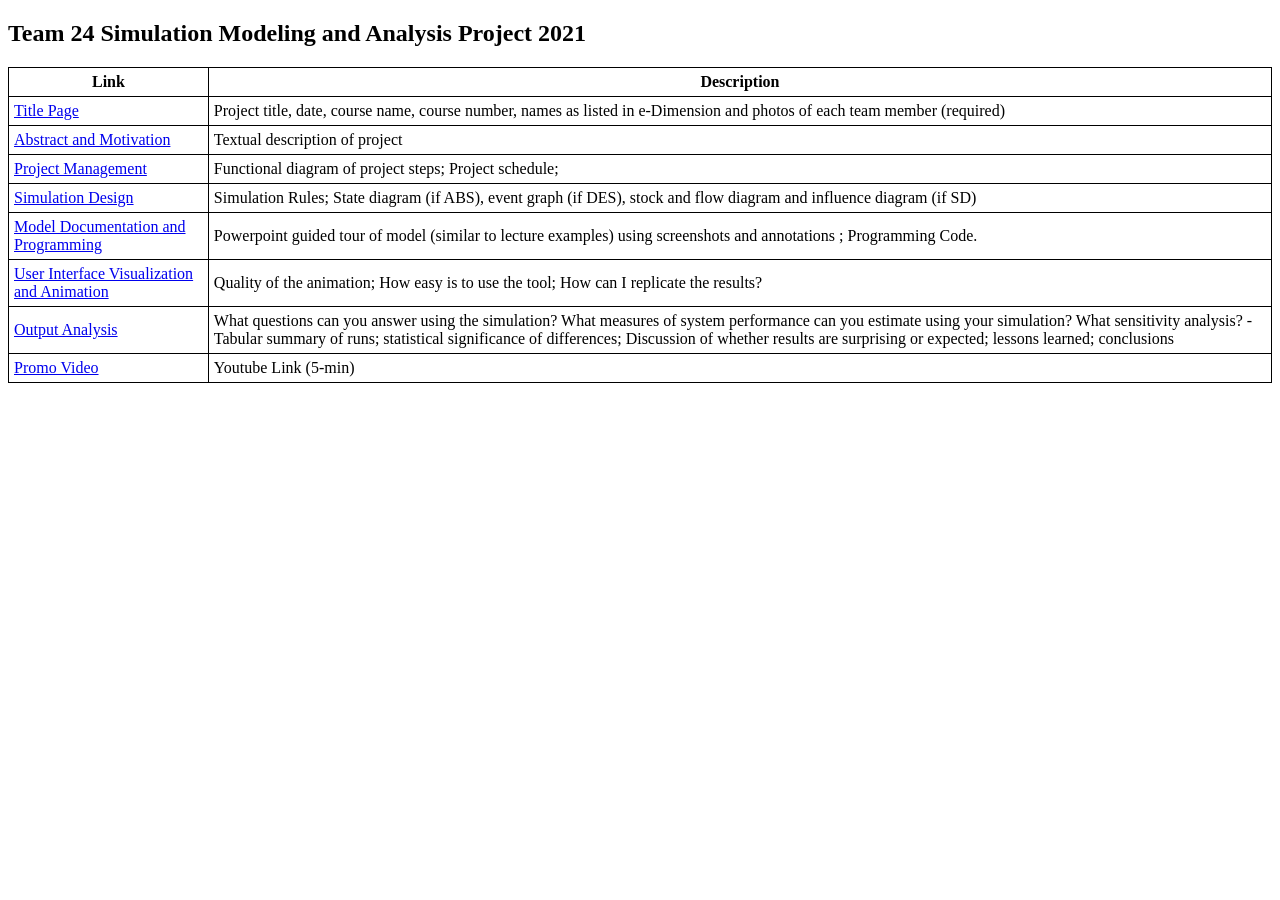
<file: Project Team 24 2021/index.html>
<!DOCTYPE html PUBLIC "-//W3C//DTD XHTML 1.0 Transitional//EN" "http://www.w3.org/TR/xhtml1/DTD/xhtml1-transitional.dtd">
<html xmlns="http://www.w3.org/1999/xhtml" >
<style>
table {border-collapse: collapse;}
th {border: 1px solid black;padding:5px;text-align:center;}
td {border: 1px solid black;padding:5px;text-align:left;}
</style>  
<head>
<!-- Add a suitable title for this page -->
<title>Team 24</title>
</head>
<body>
<!-- What is the name of this folder? -->
<h2>Team 24 Simulation Modeling and Analysis Project 2021</h2>

<table>
<!-- Add header row -->
<tr>
	<th>Link</th>
	<th>Description</th>
</tr>
<!-- Add rows with <tr> tag. Be sure to close with </tr> tag -->
<tr><td><a href="Title Page/index.html">Title Page</a></td>
</td>
<td>
Project title, date, course name, course number, names as listed in e-Dimension and photos of each team member (required)</td>
</td>

</tr><tr><td><a href="Abstract and Motivation/index.html">Abstract and Motivation</a></td>
</td>
<td>
Textual description of project</td>
</td>



</tr><tr><td><a href="Project Management/index.html">Project Management</a></td>
</td>
<td>
Functional diagram of project steps; Project schedule; </td>
</td>



</tr><tr><td><a href="Simulation Design/index.html">Simulation Design</a></td>
</td>
<td>
Simulation Rules; State diagram (if ABS), event graph (if DES), stock and flow diagram and influence diagram (if SD)
</td>

</tr><tr><td><a href="Model Documentation and Programming/index.html">Model Documentation and Programming</a></td>
</td>
<td>
Powerpoint guided tour of model (similar to lecture examples) using screenshots and annotations ; Programming Code.</td>
</td>

</tr><tr><td><a href="User Interface Visualization and Animation/index.html">User Interface Visualization and Animation</a></td>
</td>
<td>
Quality of the animation; How easy is to use the tool; How can I replicate the results?</td>

</tr><tr><td><a href="Output Analysis/index.html">Output Analysis</a></td>
</td>
<td>
What questions can you answer using the simulation? What measures of system performance can you estimate using your simulation? What sensitivity analysis?  - Tabular summary of runs; statistical significance of differences; Discussion of whether results are surprising or expected; lessons learned; conclusions</td>

</tr><tr><td><a href="Promo Video/index.html">Promo Video</a></td>
</td>
<td>
Youtube Link (5-min)</td>


	

</table>
</body>
</html>
</file>
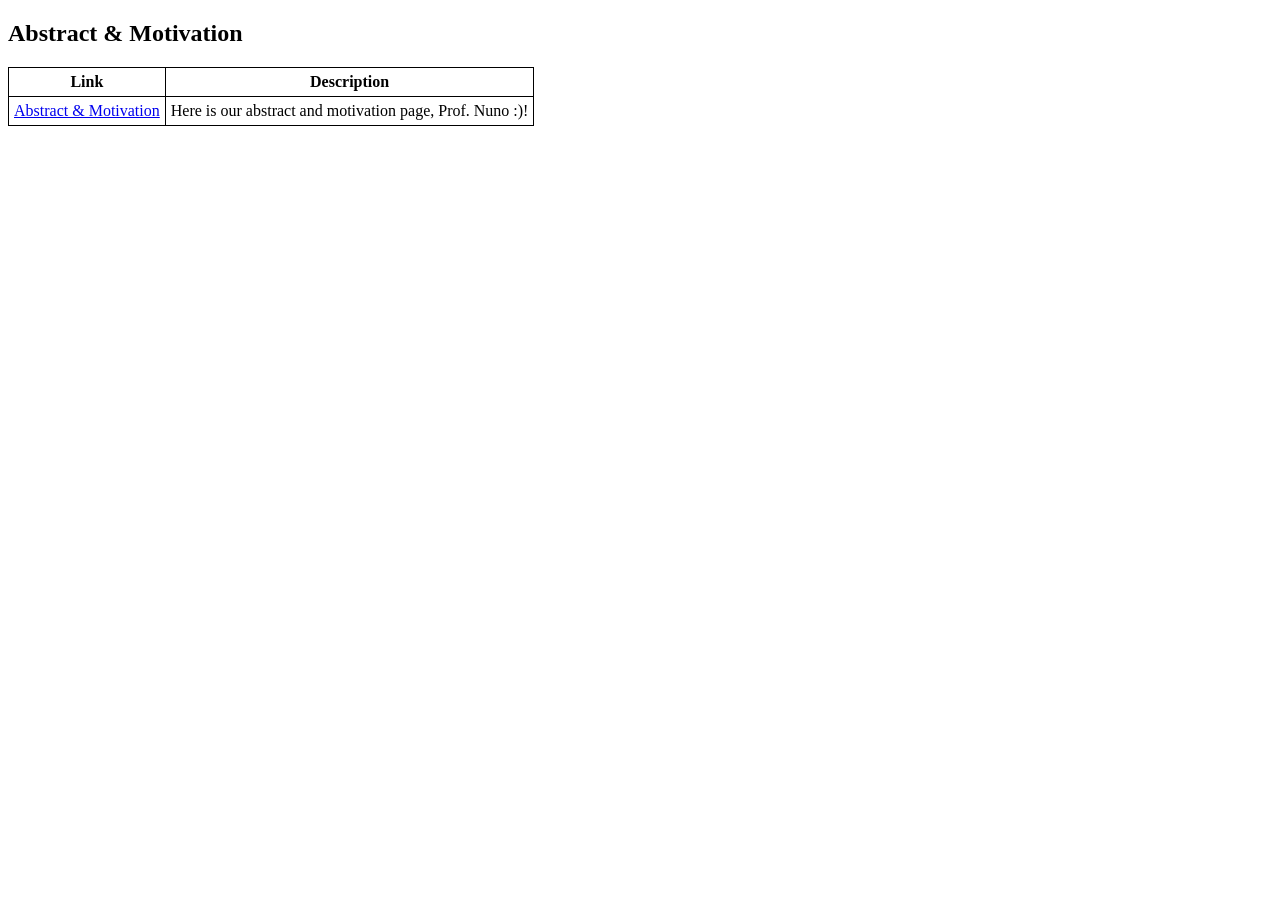
<file: Project Team 24 2021/Abstract and Motivation/index.html>
<!DOCTYPE html PUBLIC "-//W3C//DTD XHTML 1.0 Transitional//EN" "http://www.w3.org/TR/xhtml1/DTD/xhtml1-transitional.dtd">
<html xmlns="http://www.w3.org/1999/xhtml" >
<style>
table {border-collapse: collapse;}
th {border: 1px solid black;padding:5px;text-align:center;}
td {border: 1px solid black;padding:5px;text-align:left;}
</style>  
<head>
<!-- Add a suitable title for this page -->
<title>Abstract & Motivation</title>
</head>
<body>
<!-- What is the name of this folder? -->
<h2>Abstract & Motivation</h2>

<table>
<!-- Add header row -->
<tr>
	<th>Link</th>
	<th>Description</th>
</tr>
<!-- Add rows with <tr> tag. Be sure to close with </tr> tag -->

<td>
	<a href="Abstract and motivation.docx" >Abstract & Motivation</a>
	</td>
	<td>
	Here is our abstract and motivation page, Prof. Nuno :)!
	</td>
	</tr>	

</table>
</body>
</html>
</file>
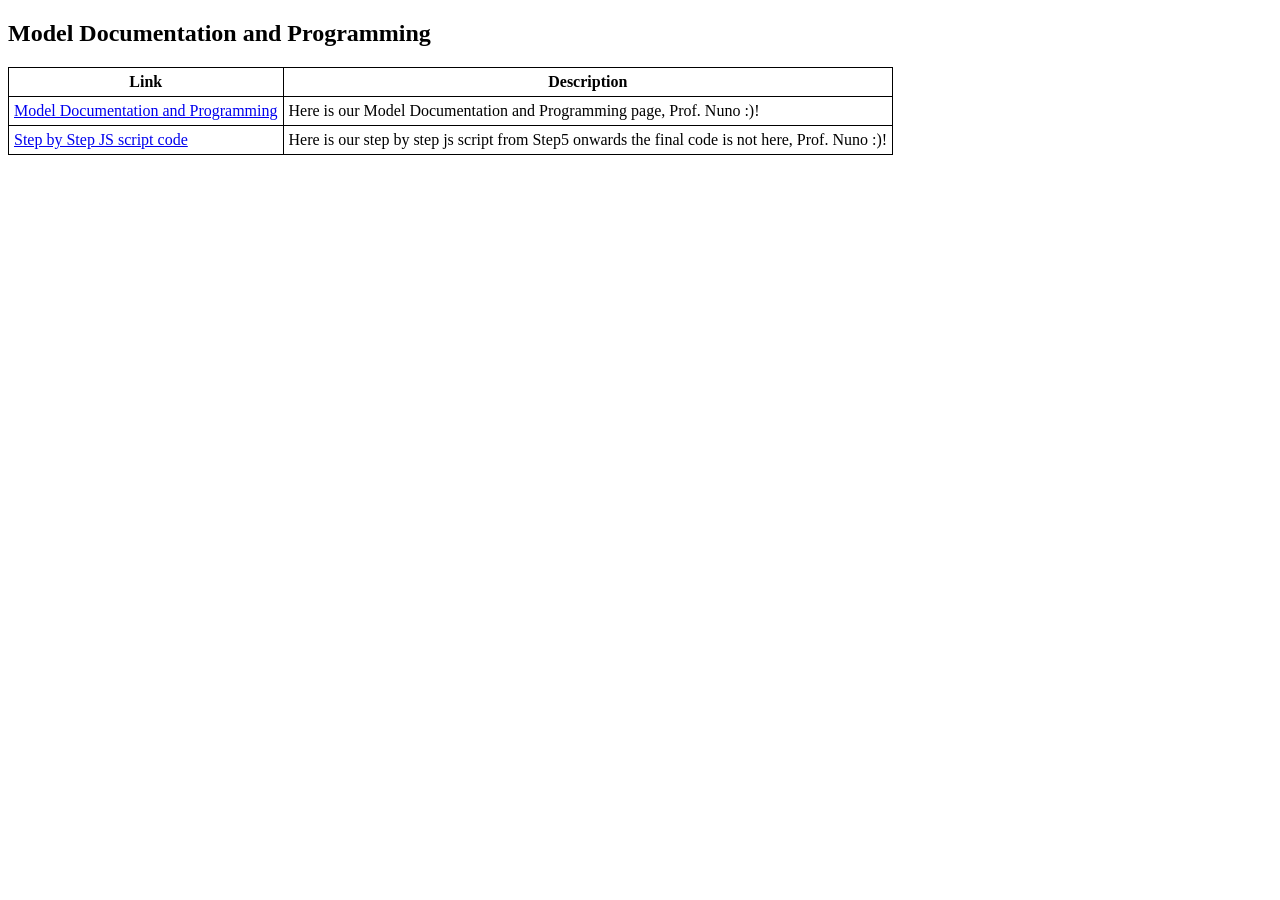
<file: Project Team 24 2021/Model Documentation and Programming/index.html>
<!DOCTYPE html PUBLIC "-//W3C//DTD XHTML 1.0 Transitional//EN" "http://www.w3.org/TR/xhtml1/DTD/xhtml1-transitional.dtd">
<html xmlns="http://www.w3.org/1999/xhtml" >
<style>
table {border-collapse: collapse;}
th {border: 1px solid black;padding:5px;text-align:center;}
td {border: 1px solid black;padding:5px;text-align:left;}
</style>  
<head>
<!-- Add a suitable title for this page -->
<title>Model Documentation and Programming</title>
</head>
<body>
<!-- What is the name of this folder? -->
<h2>Model Documentation and Programming</h2>

<table>
<!-- Add header row -->
<tr>
	<th>Link</th>
	<th>Description</th>
</tr>
<!-- Add rows with <tr> tag. Be sure to close with </tr> tag -->
<td>
	<a href="Model Documentation and Programming.pptx" >Model Documentation and Programming</a>
	</td>
	<td>
	Here is our Model Documentation and Programming page, Prof. Nuno :)!
	</td>
	</tr><tr><td>
	<a href="Explain/" >Step by Step JS script code</a>
	</td>
	<td>
	Here is our step by step js script from Step5 onwards the final code is not here, Prof. Nuno :)!
	</td>
	</tr>
	

</table>
</body>
</html>
</file>
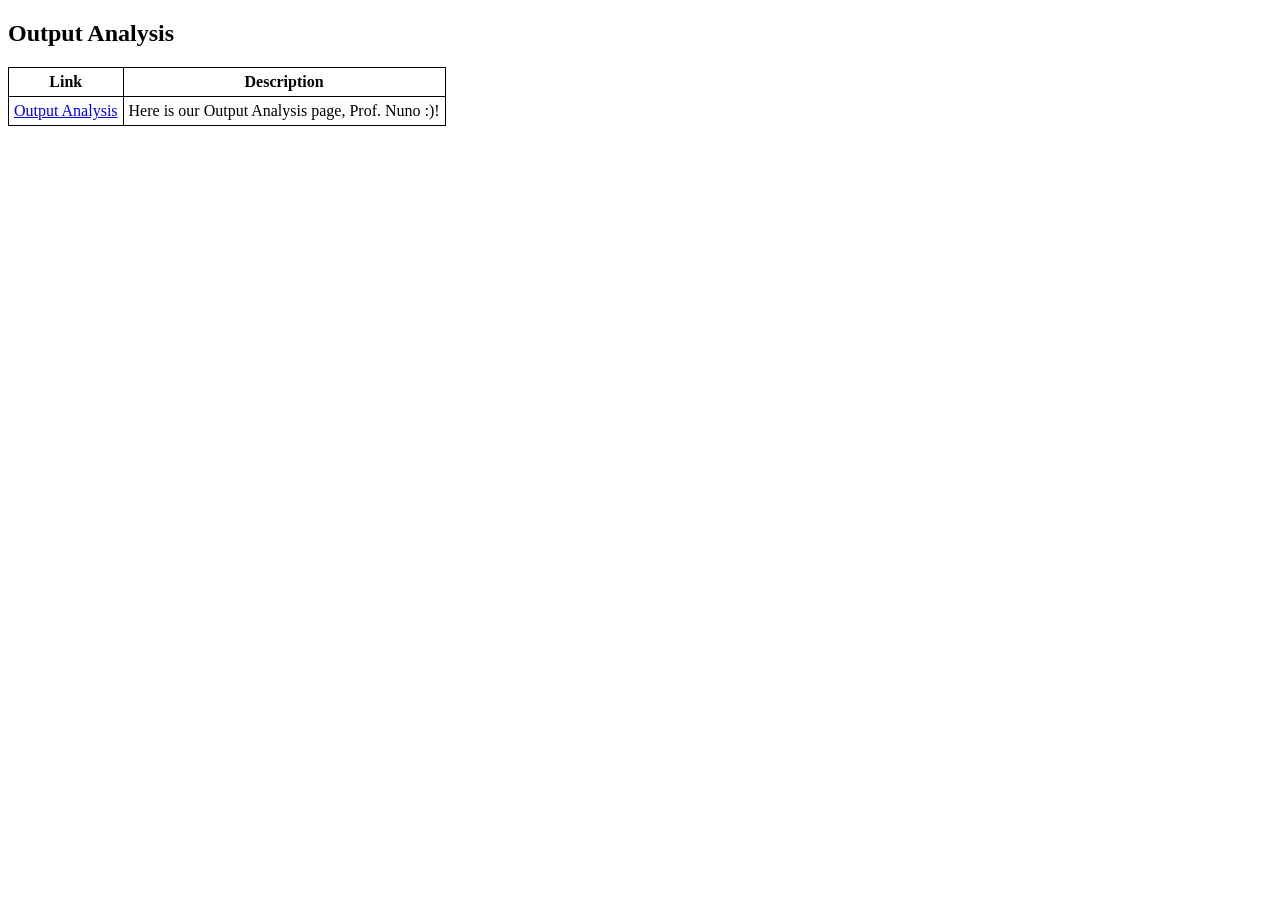
<file: Project Team 24 2021/Output Analysis/index.html>
<!DOCTYPE html PUBLIC "-//W3C//DTD XHTML 1.0 Transitional//EN" "http://www.w3.org/TR/xhtml1/DTD/xhtml1-transitional.dtd">
<html xmlns="http://www.w3.org/1999/xhtml" >
<style>
table {border-collapse: collapse;}
th {border: 1px solid black;padding:5px;text-align:center;}
td {border: 1px solid black;padding:5px;text-align:left;}
</style>  
<head>
<!-- Add a suitable title for this page -->
<title>Output Analysis</title>
</head>
<body>
<!-- What is the name of this folder? -->
<h2>Output Analysis</h2>

<table>
<!-- Add header row -->
<tr>
	<th>Link</th>
	<th>Description</th>
</tr>
<!-- Add rows with <tr> tag. Be sure to close with </tr> tag -->
<td>
	<a href="output analysis.docx" >Output Analysis</a>
	</td>
	<td>
	Here is our Output Analysis page, Prof. Nuno :)!
	</td>
	</tr>
	

</table>
</body>
</html>
</file>
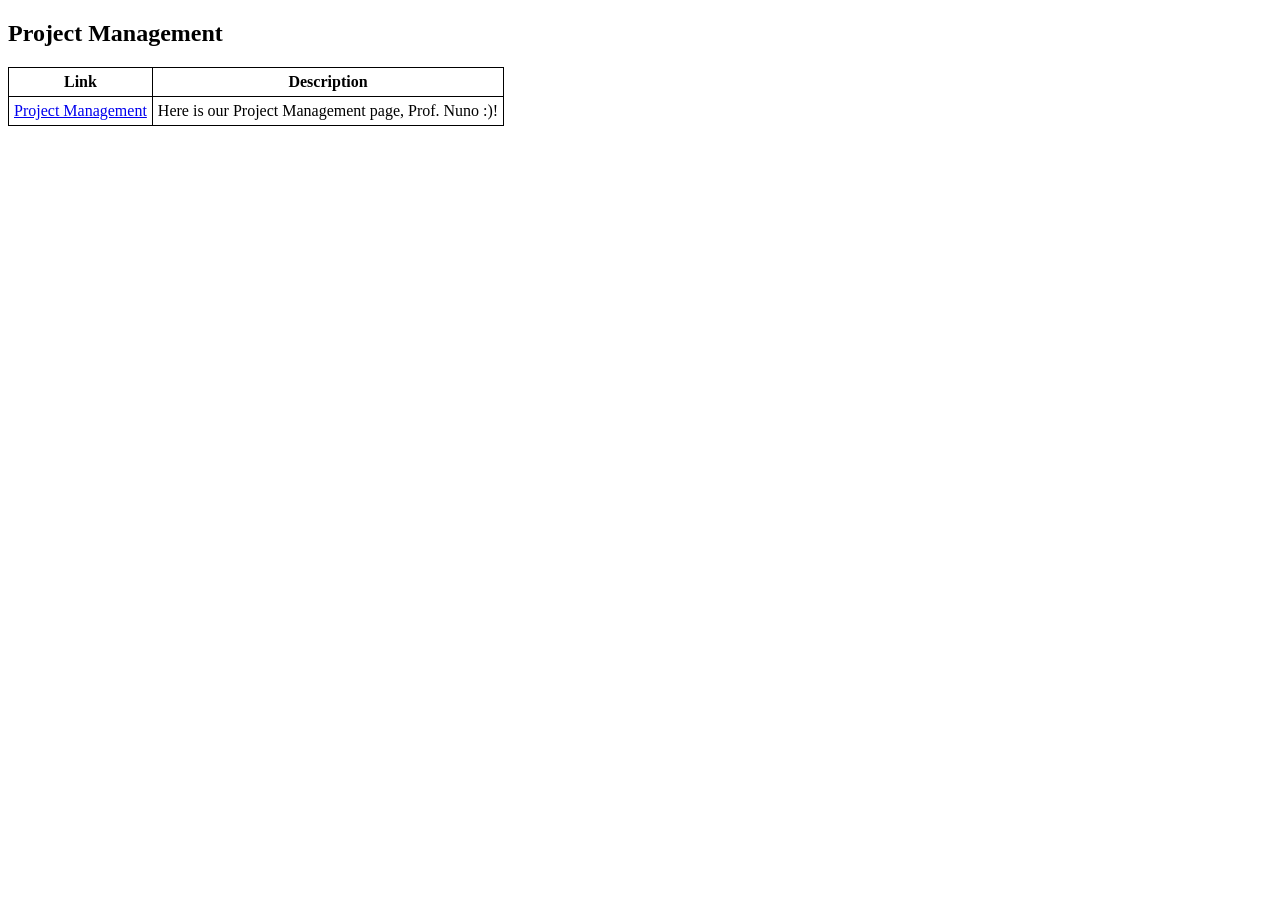
<file: Project Team 24 2021/Project Management/index.html>
<!DOCTYPE html PUBLIC "-//W3C//DTD XHTML 1.0 Transitional//EN" "http://www.w3.org/TR/xhtml1/DTD/xhtml1-transitional.dtd">
<html xmlns="http://www.w3.org/1999/xhtml" >
<style>
table {border-collapse: collapse;}
th {border: 1px solid black;padding:5px;text-align:center;}
td {border: 1px solid black;padding:5px;text-align:left;}
</style>  
<head>
<!-- Add a suitable title for this page -->
<title>Project Management</title>
</head>
<body>
<!-- What is the name of this folder? -->
<h2>Project Management</h2>

<table>
<!-- Add header row -->
<tr>
	<th>Link</th>
	<th>Description</th>
</tr>
<!-- Add rows with <tr> tag. Be sure to close with </tr> tag -->
<td>
	<a href="project management.jpg" >Project Management</a>
	</td>
	<td>
	Here is our Project Management page, Prof. Nuno :)!
	</td>
	</tr>
	

</table>
</body>
</html>
</file>
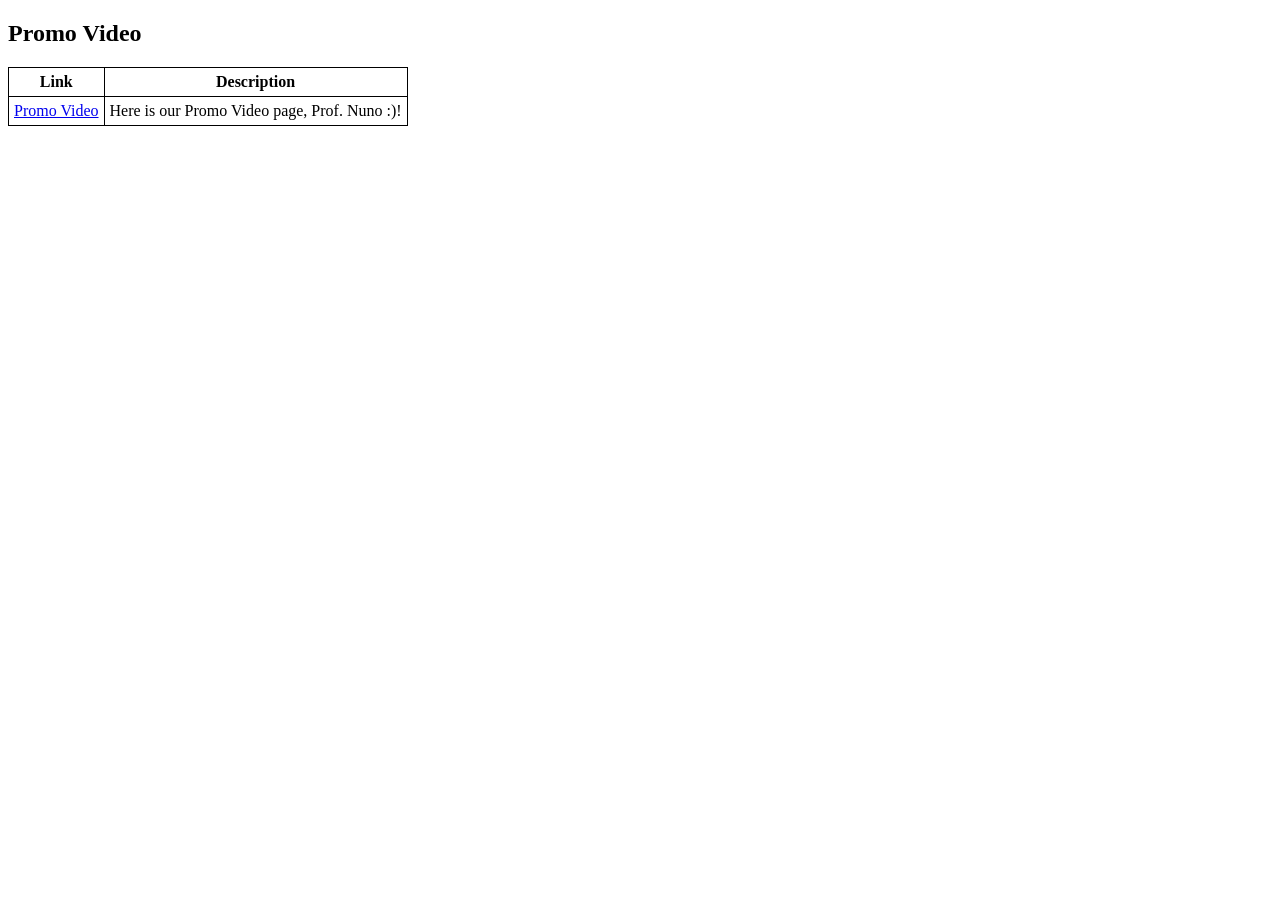
<file: Project Team 24 2021/Promo Video/index.html>
<!DOCTYPE html PUBLIC "-//W3C//DTD XHTML 1.0 Transitional//EN" "http://www.w3.org/TR/xhtml1/DTD/xhtml1-transitional.dtd">
<html xmlns="http://www.w3.org/1999/xhtml" >
<style>
table {border-collapse: collapse;}
th {border: 1px solid black;padding:5px;text-align:center;}
td {border: 1px solid black;padding:5px;text-align:left;}
</style>  
<head>
<!-- Add a suitable title for this page -->
<title>Promo Video</title>
</head>
<body>
<!-- What is the name of this folder? -->
<h2>Promo Video</h2>

<table>
<!-- Add header row -->
<tr>
	<th>Link</th>
	<th>Description</th>
</tr>
<!-- Add rows with <tr> tag. Be sure to close with </tr> tag -->

	
<td>
	<a href=https://youtu.be/SEgHC8ZMKOY >Promo Video</a>
	</td>
	<td>
	Here is our Promo Video page, Prof. Nuno :)!
	</td>
	</tr>
</table>
</body>
</html>
</file>
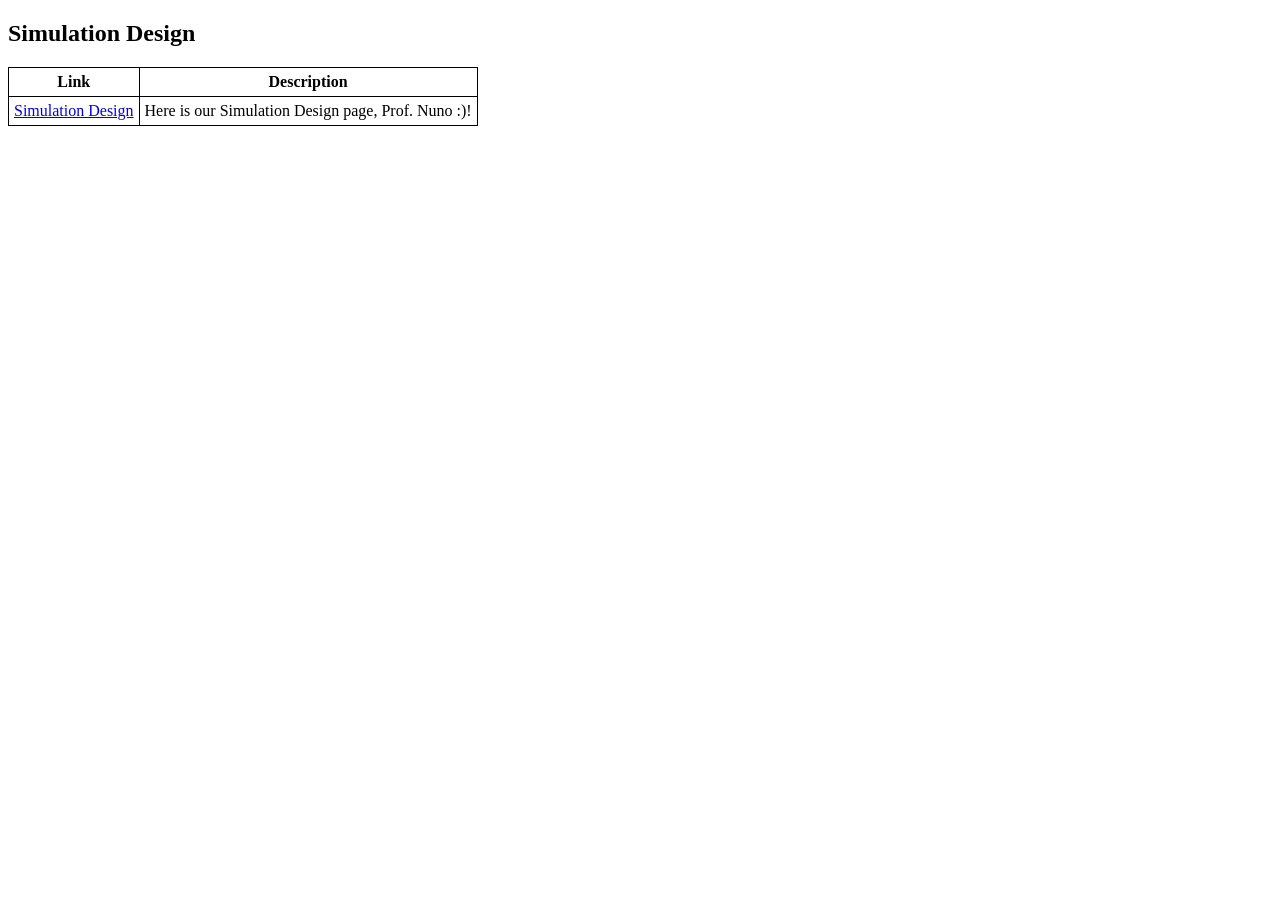
<file: Project Team 24 2021/Simulation Design/index.html>
<!DOCTYPE html PUBLIC "-//W3C//DTD XHTML 1.0 Transitional//EN" "http://www.w3.org/TR/xhtml1/DTD/xhtml1-transitional.dtd">
<html xmlns="http://www.w3.org/1999/xhtml" >
<style>
table {border-collapse: collapse;}
th {border: 1px solid black;padding:5px;text-align:center;}
td {border: 1px solid black;padding:5px;text-align:left;}
</style>  
<head>
<!-- Add a suitable title for this page -->
<title>Simulation Design</title>
</head>
<body>
<!-- What is the name of this folder? -->
<h2>Simulation Design</h2>

<table>
<!-- Add header row -->
<tr>
	<th>Link</th>
	<th>Description</th>
</tr>
<!-- Add rows with <tr> tag. Be sure to close with </tr> tag -->
<td>
	<a href="Simulation design.docx" >Simulation Design</a>
	</td>
	<td>
	Here is our Simulation Design page, Prof. Nuno :)!
	</td>
	</tr>
	

</table>
</body>
</html>
</file>
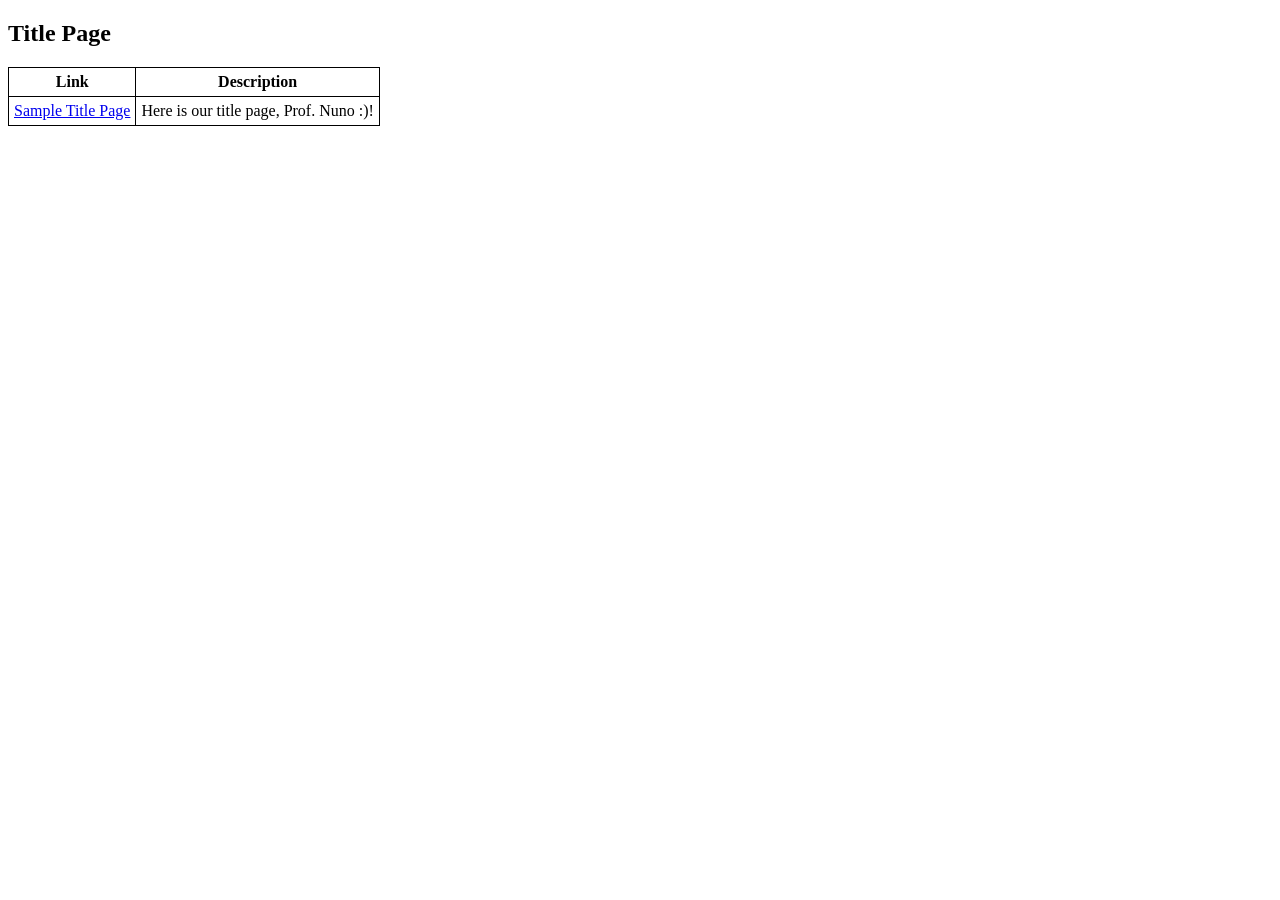
<file: Project Team 24 2021/Title Page/index.html>
<!DOCTYPE html PUBLIC "-//W3C//DTD XHTML 1.0 Transitional//EN" "http://www.w3.org/TR/xhtml1/DTD/xhtml1-transitional.dtd">
<html xmlns="http://www.w3.org/1999/xhtml" >
<style>
table {border-collapse: collapse;}
th {border: 1px solid black;padding:5px;text-align:center;}
td {border: 1px solid black;padding:5px;text-align:left;}
</style>  
<head>
<!-- Add a suitable title for this page -->
<title>Title Page</title>
</head>
<body>
<!-- What is the name of this folder? -->
<h2>Title Page</h2>

<table>
<!-- Add header row -->
<tr>
	<th>Link</th>
	<th>Description</th>
</tr>
<tr>

<td>
<a href="Title%20Page.pptx" >Sample Title Page</a>
</td>
<td>
Here is our title page, Prof. Nuno :)!
</td>
</tr>
<!-- Add rows with <tr> tag. Be sure to close with </tr> tag -->

	

</table>
</body>
</html>
</file>
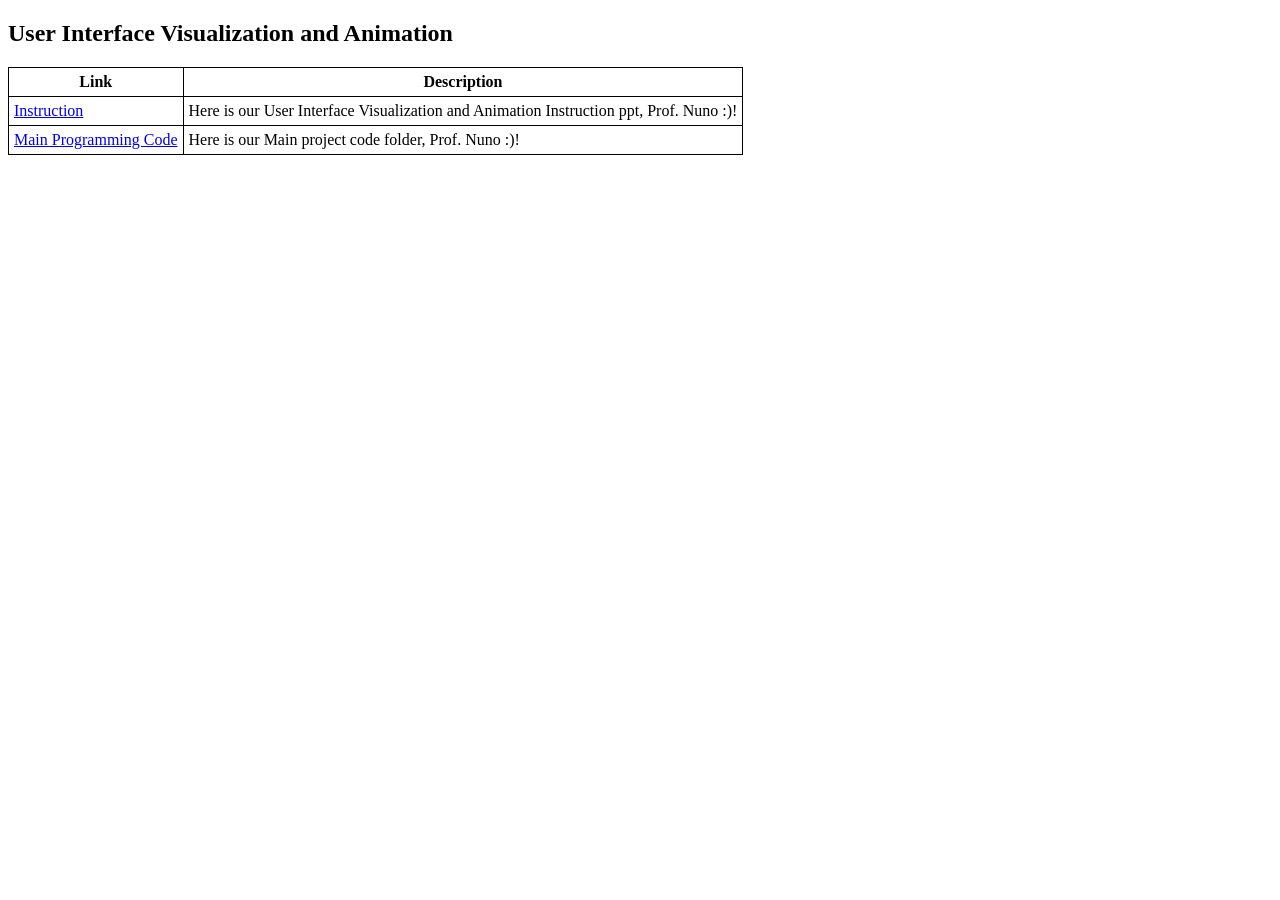
<file: Project Team 24 2021/User Interface Visualization and Animation/index.html>
<!DOCTYPE html PUBLIC "-//W3C//DTD XHTML 1.0 Transitional//EN" "http://www.w3.org/TR/xhtml1/DTD/xhtml1-transitional.dtd">
<html xmlns="http://www.w3.org/1999/xhtml" >
<style>
table {border-collapse: collapse;}
th {border: 1px solid black;padding:5px;text-align:center;}
td {border: 1px solid black;padding:5px;text-align:left;}
</style>  
<head>
<!-- Add a suitable title for this page -->
<title> User Interface Visualization and Animation</title>
</head>
<body>
<!-- What is the name of this folder? -->
<h2> User Interface Visualization and Animation</h2>

<table>
<!-- Add header row -->
<tr>
	<th>Link</th>
	<th>Description</th>
</tr>
<!-- Add rows with <tr> tag. Be sure to close with </tr> tag -->

	
<td>
	<a href="Instruction.pptx" >Instruction</a>
	</td>
	<td>
	Here is our User Interface Visualization and Animation Instruction ppt, Prof. Nuno :)!
	</td>
</tr><tr><td>
	<a href="Grab Food Segmented Model/" >Main Programming Code</a>
</td>
<td>
Here is our Main project code folder, Prof. Nuno :)!
</td>
</tr>
</table>
</body>
</html>
</file>
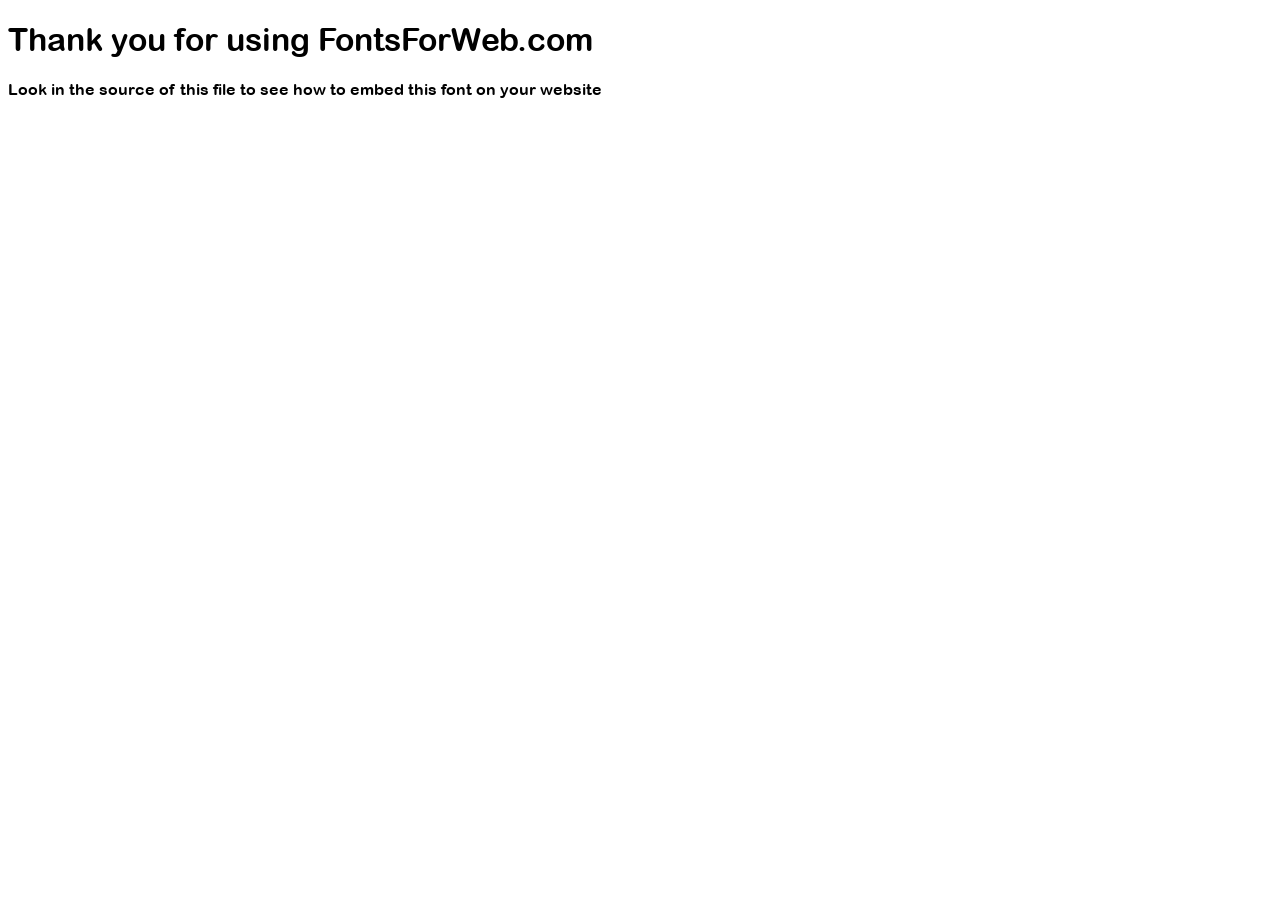
<file: Grab Food Segmented Model/fonts/616/index.html>
<!DOCTYPE html>
<html class="no-js">
    <head>
        <meta charset="utf-8">
        <meta http-equiv="X-UA-Compatible" content="IE=edge">
        <title> web font from FontsForWeb.com</title>
        <meta name="description" content="">
        <meta name="viewport" content="width=device-width, initial-scale=1">
        <link rel="stylesheet" href="font.css">
        <style type="text/css">
		/* when @font-face is defined(it is in font.css) you can add the font to any rule by using font-family */
		h1 {
			font-family: '616';
		}
		</style>
    </head>
    <body>
    	<h1>Thank you for using FontsForWeb.com</h1>
        <p class="fontsforweb_fontid_6898">Look in the source of this file to see how to embed this font on your website</p>
    </body>
</html>
</file>
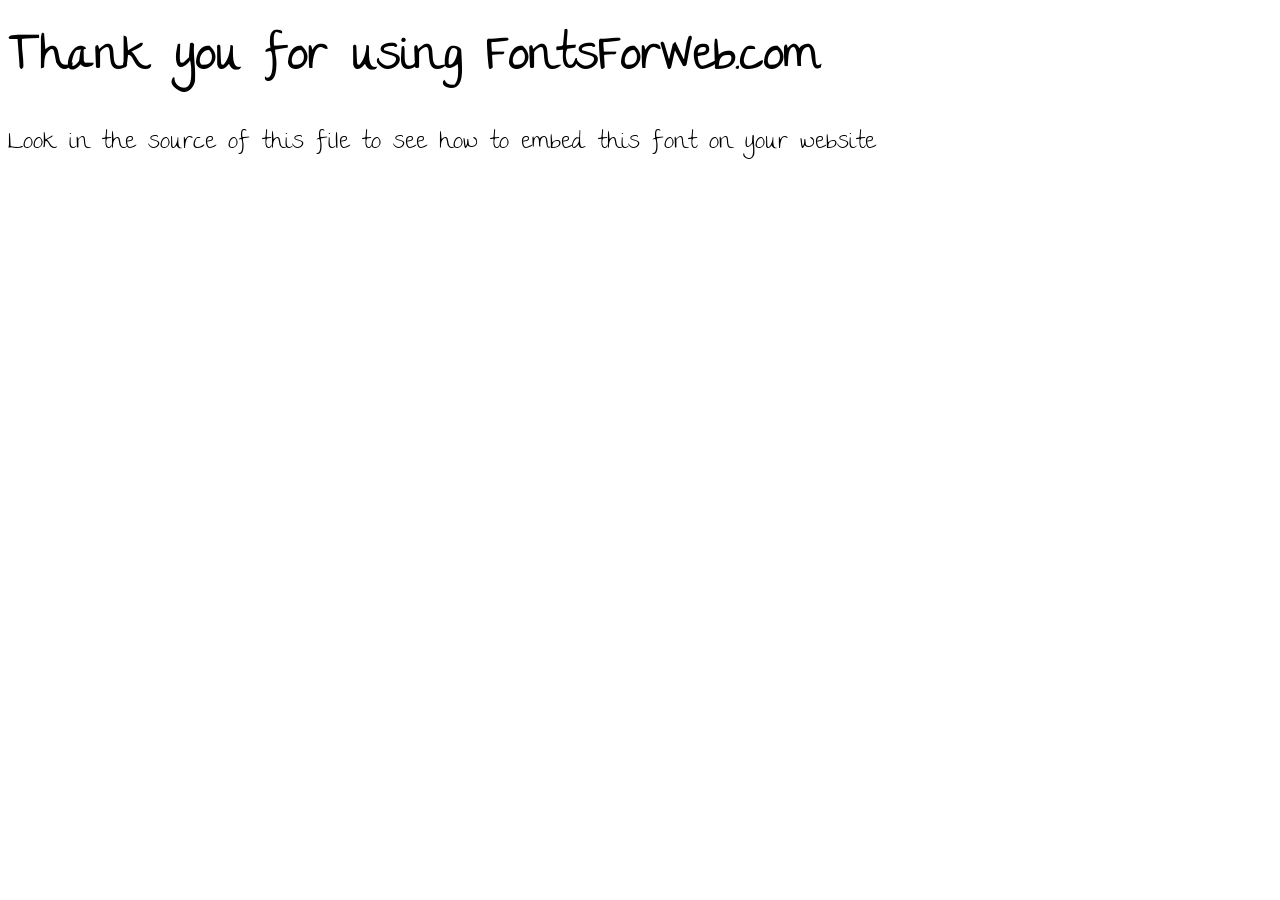
<file: Grab Food Segmented Model/fonts/thegirlnextdoor/index.html>
<!DOCTYPE html>
<html class="no-js">
    <head>
        <meta charset="utf-8">
        <meta http-equiv="X-UA-Compatible" content="IE=edge">
        <title> web font from FontsForWeb.com</title>
        <meta name="description" content="">
        <meta name="viewport" content="width=device-width, initial-scale=1">
        <link rel="stylesheet" href="font.css">
        <style type="text/css">
		/* when @font-face is defined(it is in font.css) you can add the font to any rule by using font-family */
		h1 {
			font-family: 'thegirlnextdoor';
		}
		</style>
    </head>
    <body>
    	<h1>Thank you for using FontsForWeb.com</h1>
        <p class="fontsforweb_fontid_7356">Look in the source of this file to see how to embed this font on your website</p>
    </body>
</html>
</file>
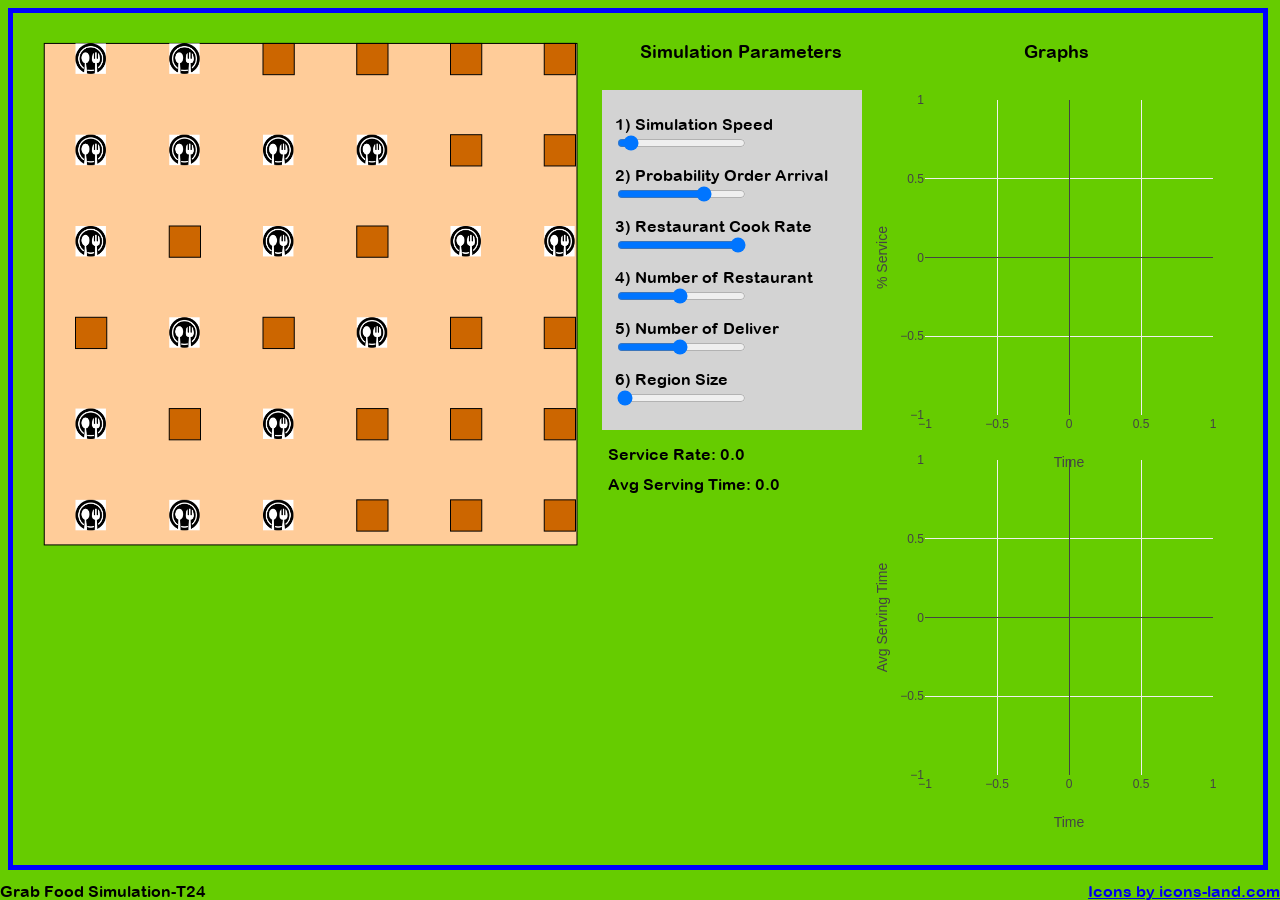
<file: Grab Food Segmented Model/GrabFood.html>
<!DOCTYPE html PUBLIC "-//W3C//DTD XHTML 1.0 Transitional//EN" "http://www.w3.org/TR/xhtml1/DTD/xhtml1-transitional.dtd">
<html xmlns="http://www.w3.org/1999/xhtml" >
<head>
<title>Grab Food Simulation Model</title>
<meta http-equiv="Content-Type" content="text/html; charset=utf-8" />


		<!-- d3 is for data visualization -->
		<script type="text/javascript" src="lib/d3.min.js"></script>
		
		<!-- inspectElement is useful for debugging javascript objects -->
		<script type="text/javascript" src="lib/inspectElement.js"></script>

		<!-- plotly is for drawing graphs -->
		<script type="text/javascript" src="lib/plotly.min.js"></script>
				
		<!-- custom styles for this application -->
		<link rel="stylesheet" href="styles/basicagentmodel.css" media="screen">

</head>
<!-- Set class to official for more formal font; unofficial for informal font -->
<body class="official bgColor6">
	<p style="position:absolute;top:2.5%;left:50%; font-size:18px">Simulation Parameters</p>
	<p style="position:absolute;top:2.5%;left:80%; font-size:18px">Graphs</p>
	<div class = "placeholder-box">
		<p style="position:absolute;top:2.5%;left:5%"> 1) Simulation Speed </p>
		<p><input id="slider1" type="range" min="0" value="300" max="5000" step="10" onchange="redrawWindow();" style="position:absolute;top:12.5%;left:5%"/></p>
		<p style="position:absolute;top:17.5%;left:5%"> 2) Probability Order Arrival </p>
	    <p><input id="slider2" type="range" min="0" value="0.7" max="1" step="0.01" onchange="redrawWindow();" style="position:absolute;top:27.5%;left:5%" /></p>
		<p style="position:absolute;top:32.5%;left:5%"> 3) Restaurant Cook Rate</p>
		<p><input id="slider3" type="range" min="0.1" value="1" max="1" step="0.1" onchange="redrawWindow();" style="position:absolute;top:42.5%;left:5%" /></p>
		<p style="position:absolute;top:47.5%;left:5%"> 4) Number of Restaurant</p>
		<p><input id="slider4" type="range" min="1" value="20" max="40" step="1" onchange="redrawWindow();" style="position:absolute;top:57.5%;left:5%" /></p>
		<p style="position:absolute;top:62.5%;left:5%"> 5) Number of Deliver</p>
		<p><input id="slider5" type="range" min="1" value="25" max="50" step="1" onchange="redrawWindow();" style="position:absolute;top:72.5%;left:5%" /></p>
		<p style="position:absolute;top:77.5%;left:5%"> 6) Region Size</p>
		<p><input id="slider6" type="range" min="40" value="40" max="100" step="10" onchange="redrawWindow();" style="position:absolute;top:87.5%;left:5%" /></p>
	</div>
	</div>	
	
	<!-- The surface is the main playing field for the game -->
	<svg  id="surface" style="width:100% height:100%" xmlns="http://www.w3.org/2000/svg" version="1.1" onclick="toggleSimStep();">
	</svg>
	
	<div id="title"  style="position:absolute;bottom:0;left:0">Grab Food Simulation-T24</div>
	<a id="credits" href="http://www.icons-land.com" style="position:absolute;bottom:0;right:0">Icons by icons-land.com</a>
	
	<!-- Anything below this line should be a popup window or dialog or a late-loading library -->
	
	<script type="text/javascript" src="lib/Main.js"></script>

	<!-- Add in Charts -->	
	<div id="chart1" style="position:absolute; top:0%; left:66%; width:35%; height:55%;"></div>
	<div id="chart2" style="position:absolute; top:40%; left:66%; width:35%; height:55%;"></div>
	<script type="text/javascript" src="lib/AddPlot.js"></script>
</body>
</html>
</file>
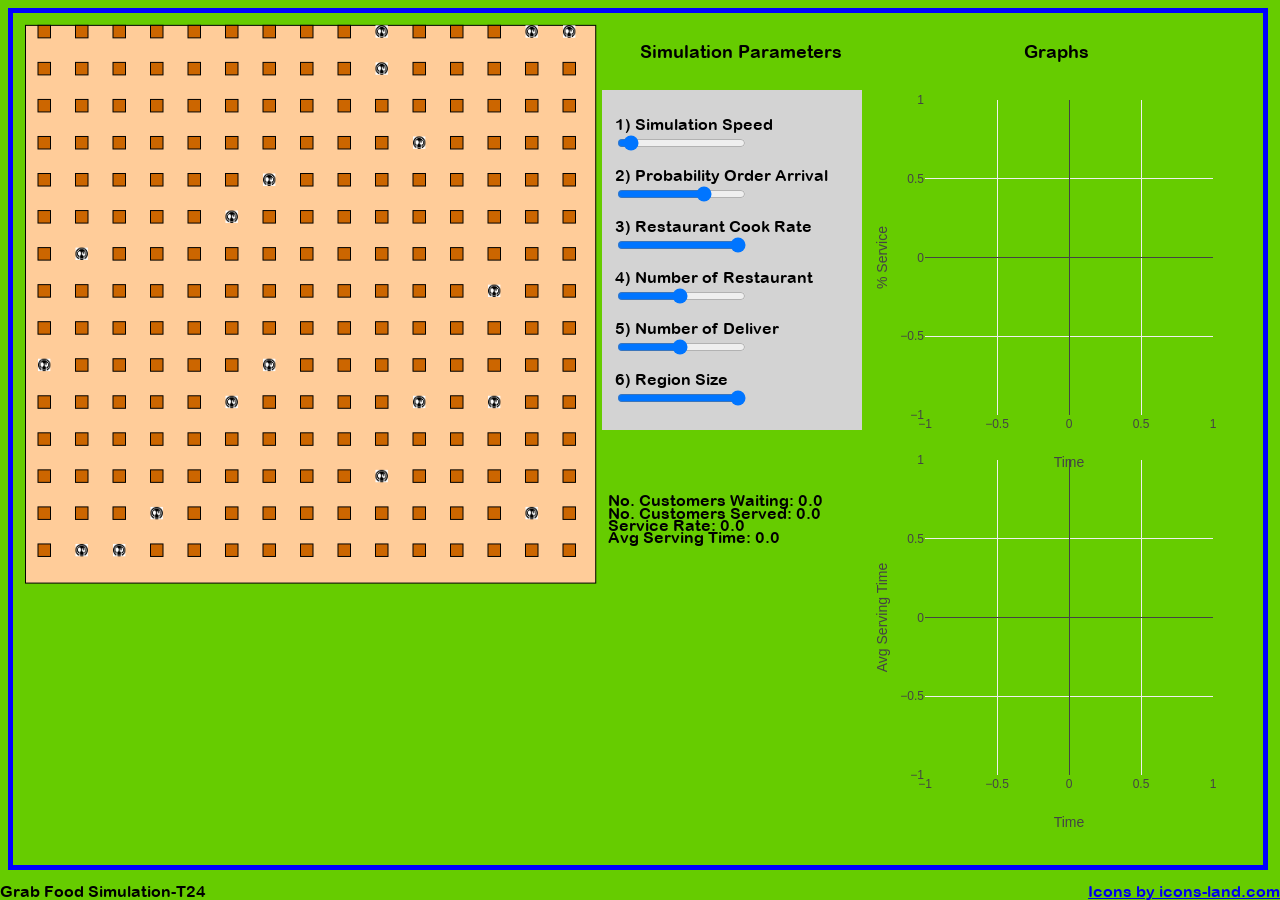
<file: Project Team 24 2021/User Interface Visualization and Animation/Grab Food Segmented Model/GrabFood.html>
<!DOCTYPE html PUBLIC "-//W3C//DTD XHTML 1.0 Transitional//EN" "http://www.w3.org/TR/xhtml1/DTD/xhtml1-transitional.dtd">
<html xmlns="http://www.w3.org/1999/xhtml" >
<head>
<title>Grab Food Simulation Model</title>
<meta http-equiv="Content-Type" content="text/html; charset=utf-8" />


		<!-- d3 is for data visualization -->
		<script type="text/javascript" src="lib/d3.min.js"></script>
		
		<!-- inspectElement is useful for debugging javascript objects -->
		<script type="text/javascript" src="lib/inspectElement.js"></script>

		<!-- plotly is for drawing graphs -->
		<script type="text/javascript" src="lib/plotly.min.js"></script>
		
		<script type="text/javascript" src="lib/seedrandom.min.js"></script>

		<!-- custom styles for this application -->
		<link rel="stylesheet" href="styles/basicagentmodel.css" media="screen">

</head>
<!-- Set class to official for more formal font; unofficial for informal font -->
<body class="official bgColor6">
	<p style="position:absolute;top:2.5%;left:50%; font-size:18px">Simulation Parameters</p>
	<p style="position:absolute;top:2.5%;left:80%; font-size:18px">Graphs</p>
	<div class = "placeholder-box">
		<p style="position:absolute;top:2.5%;left:5%"> 1) Simulation Speed </p>
		<p><input id="slider1" type="range" min="0" value="300" max="5000" step="10" onchange="redrawWindow();" style="position:absolute;top:12.5%;left:5%"/></p>
		<p style="position:absolute;top:17.5%;left:5%"> 2) Probability Order Arrival </p>
	    <p><input id="slider2" type="range" min="0" value="0.7" max="1" step="0.1" onchange="redrawWindow();" style="position:absolute;top:27.5%;left:5%" /></p>
		<p style="position:absolute;top:32.5%;left:5%"> 3) Restaurant Cook Rate</p>
		<p><input id="slider3" type="range" min="0.1" value="1" max="1" step="0.1" onchange="redrawWindow();" style="position:absolute;top:42.5%;left:5%" /></p>
		<p style="position:absolute;top:47.5%;left:5%"> 4) Number of Restaurant</p>
		<p><input id="slider4" type="range" min="1" value="20" max="40" step="1" onchange="redrawWindow();" style="position:absolute;top:57.5%;left:5%" /></p>
		<p style="position:absolute;top:62.5%;left:5%"> 5) Number of Deliver</p>
		<p><input id="slider5" type="range" min="1" value="25" max="50" step="1" onchange="redrawWindow();" style="position:absolute;top:72.5%;left:5%" /></p>
		<p style="position:absolute;top:77.5%;left:5%"> 6) Region Size</p>
		<p><input id="slider6" type="range" min="40" value="100" max="100" step="10" onchange="redrawWindow();" style="position:absolute;top:87.5%;left:5%" /></p>
	</div>
	</div>	
	
	<!-- The surface is the main playing field for the game -->
	<svg  id="surface" style="width:100% height:100%" xmlns="http://www.w3.org/2000/svg" version="1.1" onclick="toggleSimStep();">
	</svg>
	
	<div id="title"  style="position:absolute;bottom:0;left:0">Grab Food Simulation-T24</div>
	<a id="credits" href="http://www.icons-land.com" style="position:absolute;bottom:0;right:0">Icons by icons-land.com</a>
	
	<!-- Anything below this line should be a popup window or dialog or a late-loading library -->
	
	<script type="text/javascript" src="lib/Main.js"></script>

	<!-- Add in Charts -->	
	<div id="chart1" style="position:absolute; top:0%; left:66%; width:35%; height:55%;"></div>
	<div id="chart2" style="position:absolute; top:40%; left:66%; width:35%; height:55%;"></div>
	<script type="text/javascript" src="lib/AddPlot.js"></script>
</body>
</html>
</file>
<file: Grab Food Segmented Model/fonts/616/font.css>
@font-face {
	font-family: '616';
	src: url('./616.eot');
	src: local('616'), url('./616.woff') format('woff'), url('./616.ttf') format('truetype');
}
/* use this class to attach this font to any element i.e. <p class="fontsforweb_fontid_6898">Text with this font applied</p> */
.fontsforweb_fontid_6898 {
	font-family: '616' !important;
}

/* Font downloaded from FontsForWeb.com */
</file>
<file: Grab Food Segmented Model/fonts/thegirlnextdoor/font.css>
@font-face {
	font-family: 'thegirlnextdoor';
	src: url('./thegirlnextdoor.eot');
	src: local('thegirlnextdoor'), url('./thegirlnextdoor.woff') format('woff'), url('./thegirlnextdoor.ttf') format('truetype');
}
/* use this class to attach this font to any element i.e. <p class="fontsforweb_fontid_7356">Text with this font applied</p> */
.fontsforweb_fontid_7356 {
	font-family: 'thegirlnextdoor' !important;
}

/* Font downloaded from FontsForWeb.com */
</file>
<file: Grab Food Segmented Model/styles/basicagentmodel.css>
.colorMain { color: #FFE5B4; }
.bgColor0 { background-color: #FFE5B4; }
.bgColor1 { background-color: #B4FFE5; }
.bgColor2 { background-color: #78D9B7; }
.bgColor3 { background-color: #DAFFF2; }
.bgColor4 { background-color: #E5B4FF; }
.bgColor5 { background-color: #B778D9; }
.bgColor6 { background-color: #66CC00; }
.fontColor0 { color: #FFE5B4; }
.fontColor1 { color: #B4FFE5; }
.fontColor2 { color: #78D9B7; }
.fontColor3 { color: #DAFFF2; }
.fontColor4 { color: #E5B4FF; }
.fontColor5 { color: #B778D9; }
.fontColor6 { color: #F2DAFF; }

/* This font is a nice web version of Arial Rounded MT Bold */
@font-face {
	font-family: '616';
	src: url('../fonts/616/616.eot');
	src: local('616'), url('../fonts/616/616.woff') format('woff'), url('../fonts/616/616.ttf') format('truetype');
}
/* Note you may have to use font-family="'616'" in some contexts */
/* use this class to attach this font to any element i.e. <p class="fontsforweb_fontid_6898">Text with this font applied</p> */
.fontsforweb_fontid_6898 {
	font-family: '616' !important;
}
/* Font downloaded from FontsForWeb.com */
@font-face {
	font-family: 'thegirlnextdoor';
	src: url('../fonts/thegirlnextdoor/thegirlnextdoor.eot');
	src: local('thegirlnextdoor'), url('../fonts/thegirlnextdoor/thegirlnextdoor.woff') format('woff'), url('../fonts/thegirlnextdoor/thegirlnextdoor.ttf') format('truetype');
}
/* use this class to attach this font to any element i.e. <p class="fontsforweb_fontid_7356">Text with this font applied</p> */
.fontsforweb_fontid_7356 {
	font-family: 'thegirlnextdoor' !important;
}
/* Font downloaded from FontsForWeb.com */

/* Set default font to be 616. Use 'thegirlnextdoor' for tooltips and suggestions.*/
.official{font-family:'616';}
.unofficial{font-family:'thegirlnextdoor';}

.placeholder-box {
  position: absolute;
	background-color: #D3D3D3;
	top:10%;
	left:47%;
	width:220px;
  height: 300px;
  padding: 20px;
  /*border: 2px solid #000;*/

}
</file>
<file: Project Team 24 2021/User Interface Visualization and Animation/Grab Food Segmented Model/styles/basicagentmodel.css>
.colorMain { color: #FFE5B4; }
.bgColor0 { background-color: #FFE5B4; }
.bgColor1 { background-color: #B4FFE5; }
.bgColor2 { background-color: #78D9B7; }
.bgColor3 { background-color: #DAFFF2; }
.bgColor4 { background-color: #E5B4FF; }
.bgColor5 { background-color: #B778D9; }
.bgColor6 { background-color: #66CC00; }
.fontColor0 { color: #FFE5B4; }
.fontColor1 { color: #B4FFE5; }
.fontColor2 { color: #78D9B7; }
.fontColor3 { color: #DAFFF2; }
.fontColor4 { color: #E5B4FF; }
.fontColor5 { color: #B778D9; }
.fontColor6 { color: #F2DAFF; }

/* This font is a nice web version of Arial Rounded MT Bold */
@font-face {
	font-family: '616';
	src: url('../fonts/616/616.eot');
	src: local('616'), url('../fonts/616/616.woff') format('woff'), url('../fonts/616/616.ttf') format('truetype');
}
/* Note you may have to use font-family="'616'" in some contexts */
/* use this class to attach this font to any element i.e. <p class="fontsforweb_fontid_6898">Text with this font applied</p> */
.fontsforweb_fontid_6898 {
	font-family: '616' !important;
}
/* Font downloaded from FontsForWeb.com */
@font-face {
	font-family: 'thegirlnextdoor';
	src: url('../fonts/thegirlnextdoor/thegirlnextdoor.eot');
	src: local('thegirlnextdoor'), url('../fonts/thegirlnextdoor/thegirlnextdoor.woff') format('woff'), url('../fonts/thegirlnextdoor/thegirlnextdoor.ttf') format('truetype');
}
/* use this class to attach this font to any element i.e. <p class="fontsforweb_fontid_7356">Text with this font applied</p> */
.fontsforweb_fontid_7356 {
	font-family: 'thegirlnextdoor' !important;
}
/* Font downloaded from FontsForWeb.com */

/* Set default font to be 616. Use 'thegirlnextdoor' for tooltips and suggestions.*/
.official{font-family:'616';}
.unofficial{font-family:'thegirlnextdoor';}

.placeholder-box {
  position: absolute;
	background-color: #D3D3D3;
	top:10%;
	left:47%;
	width:220px;
  height: 300px;
  padding: 20px;
  /*border: 2px solid #000;*/

}
</file>
